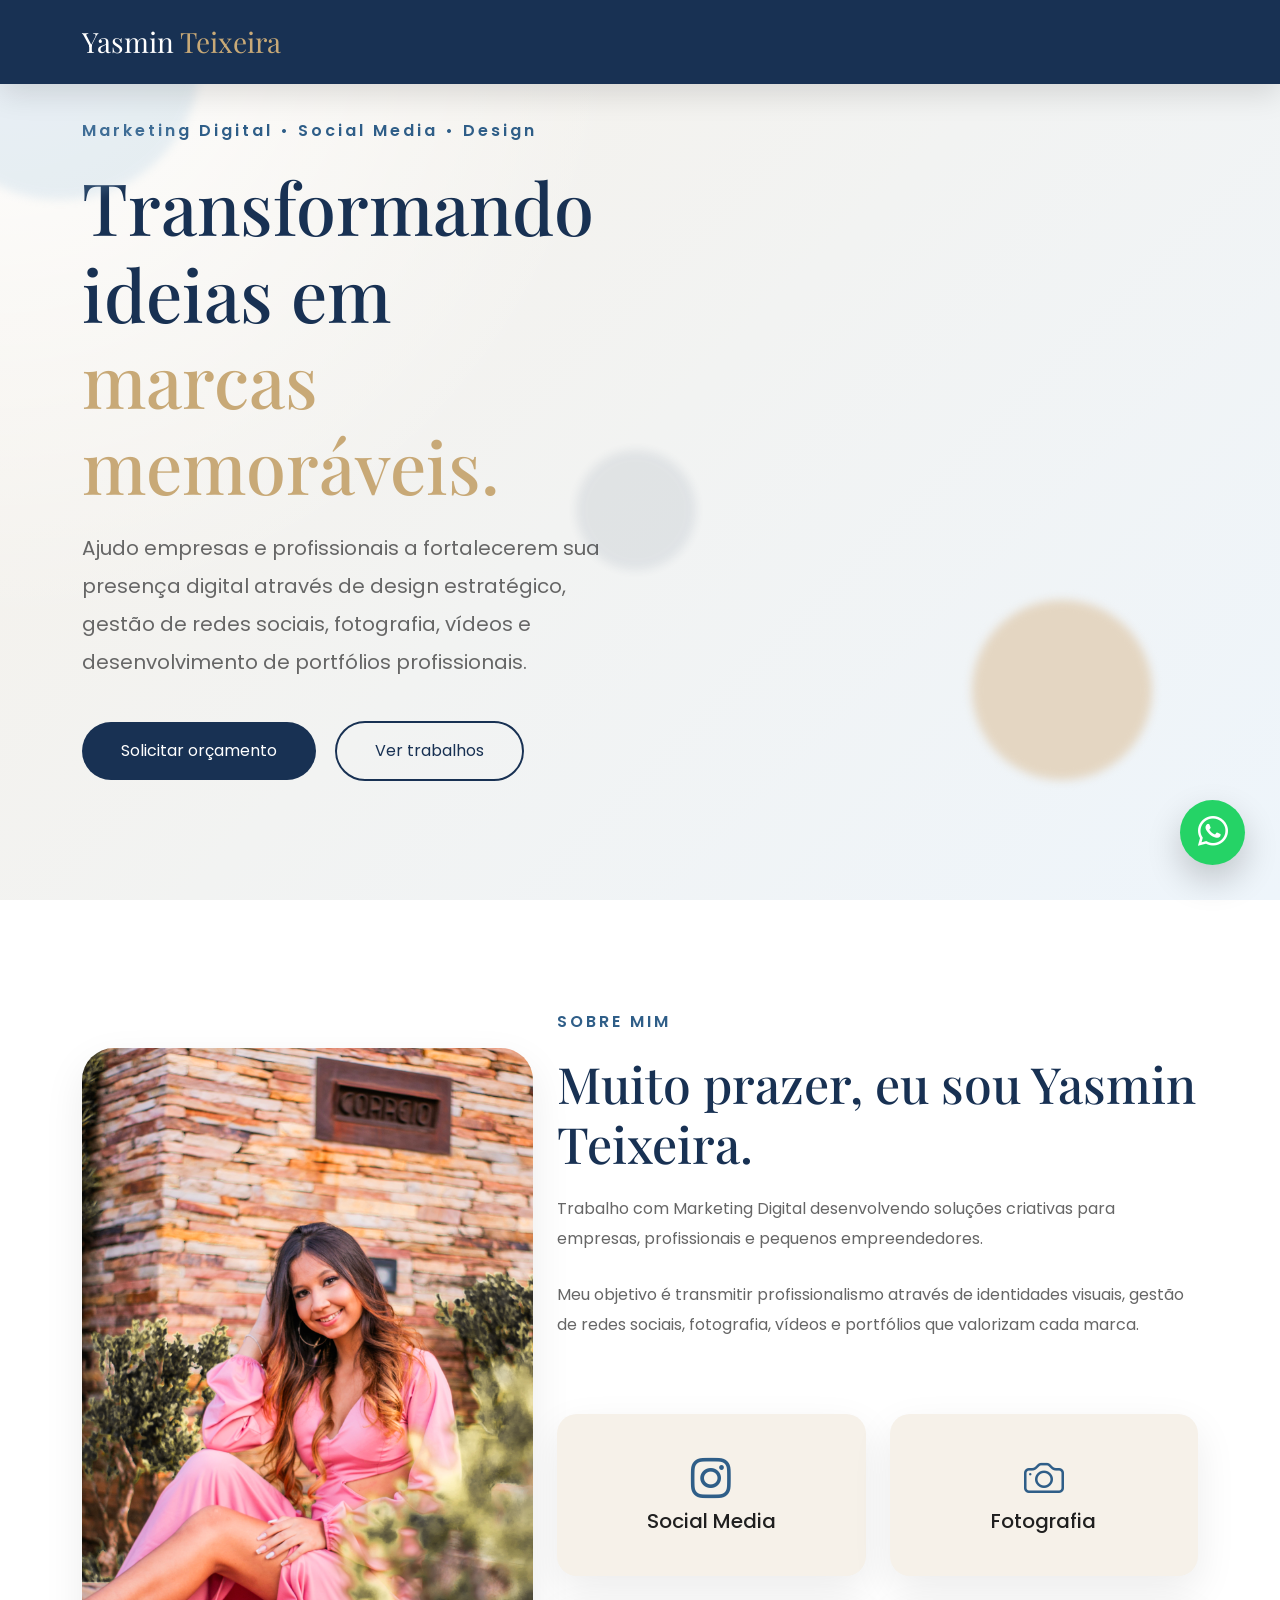
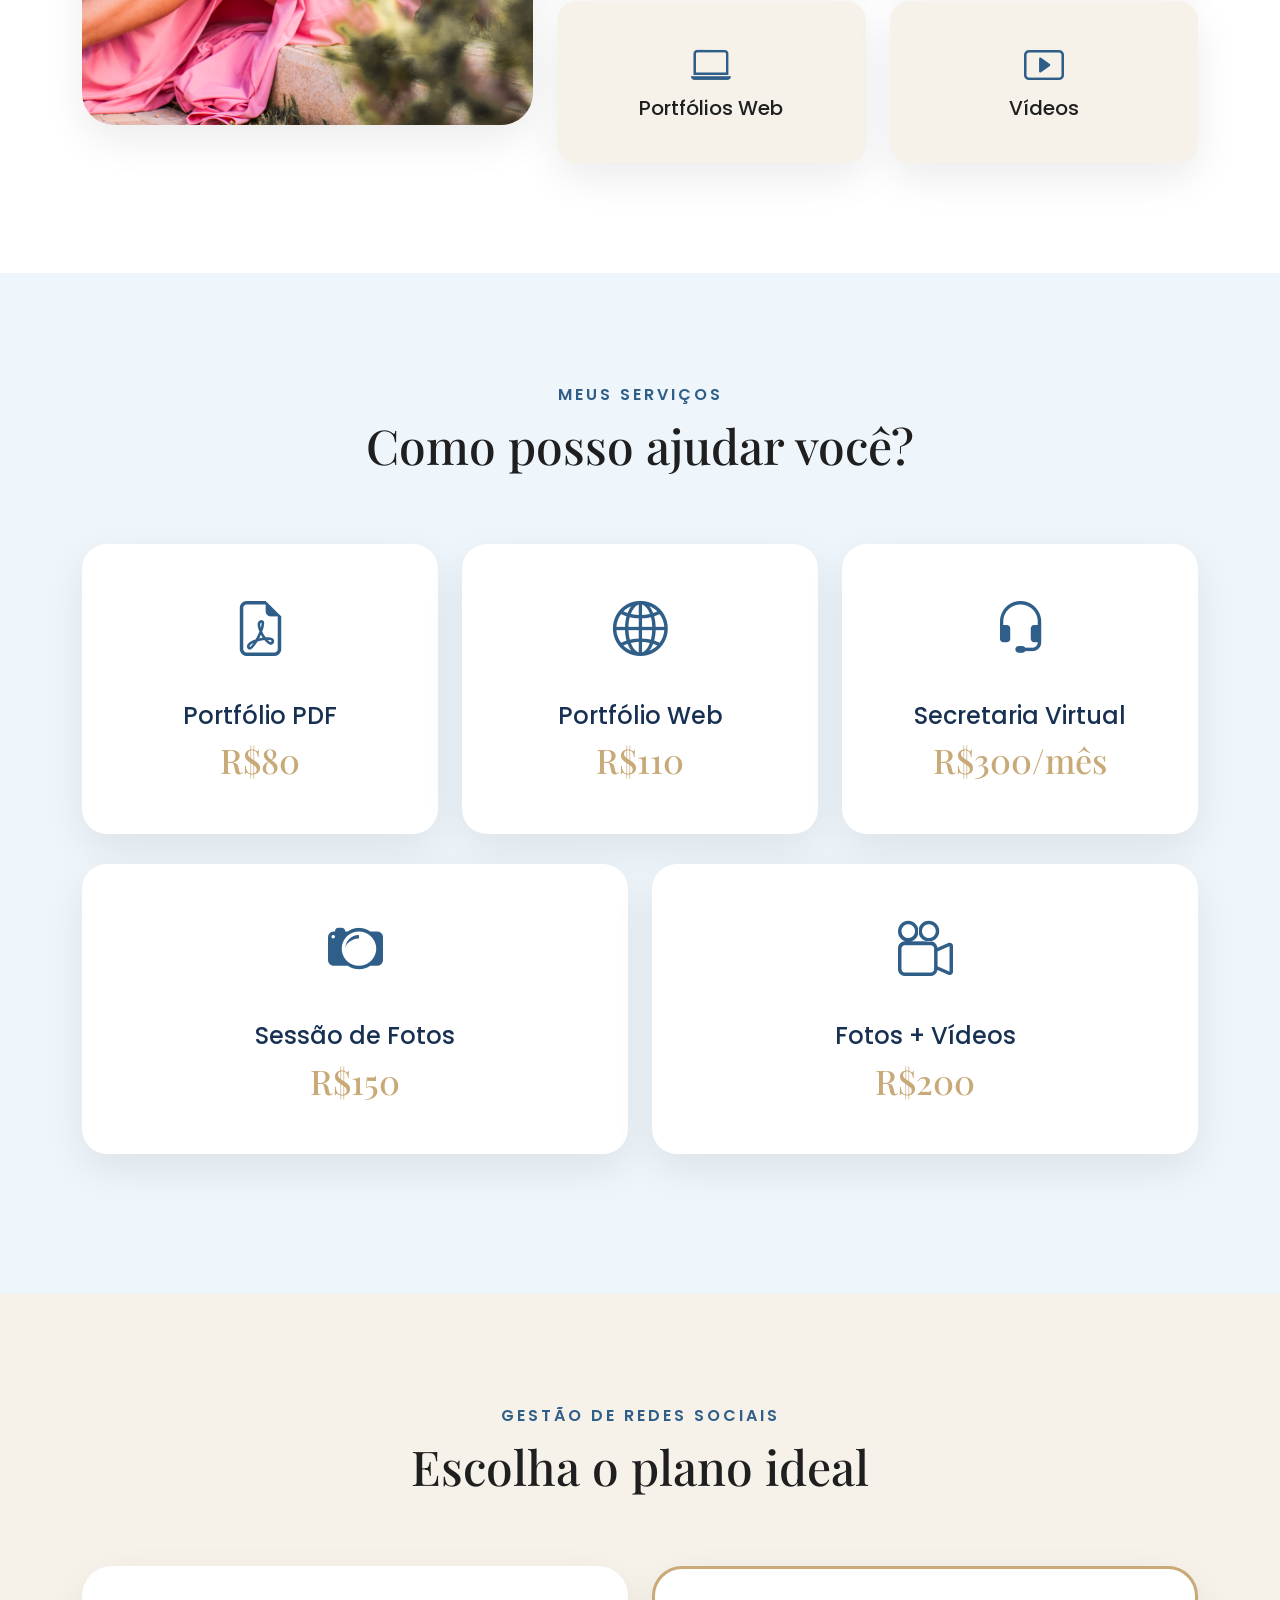
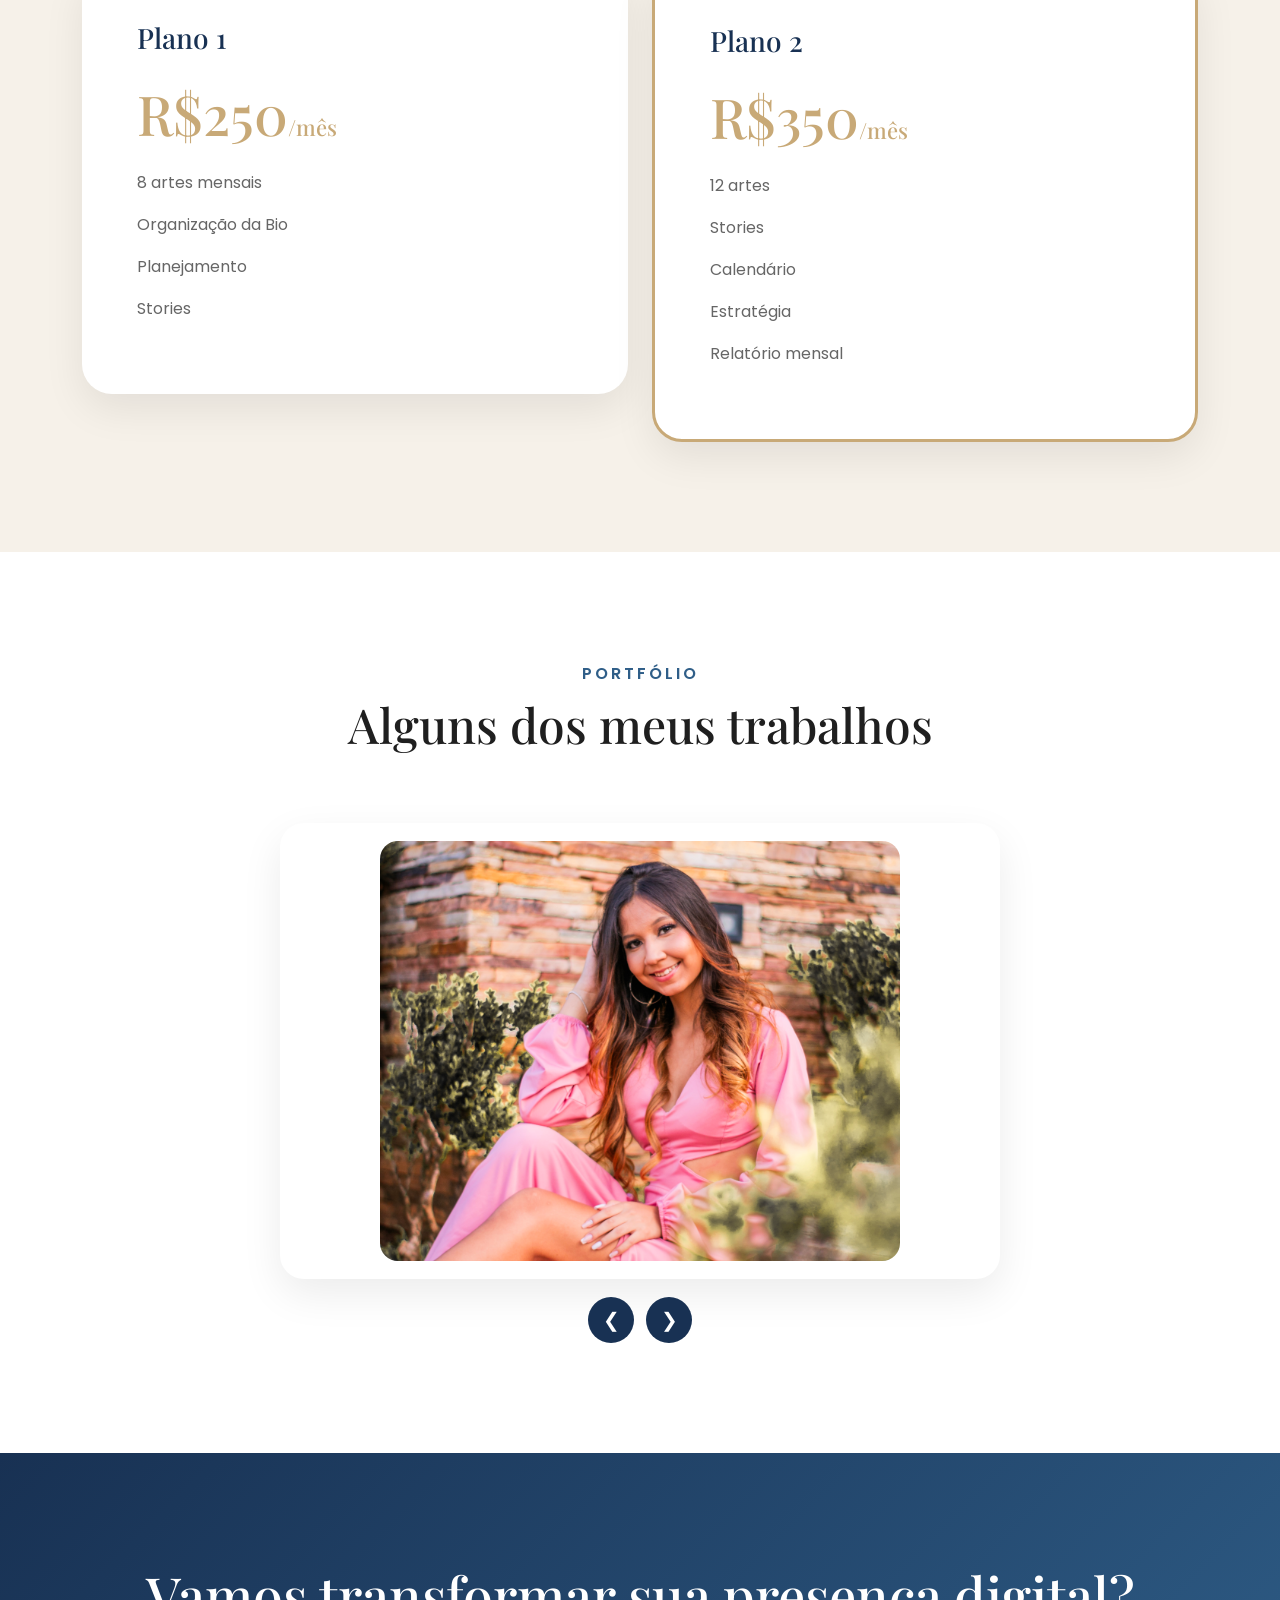
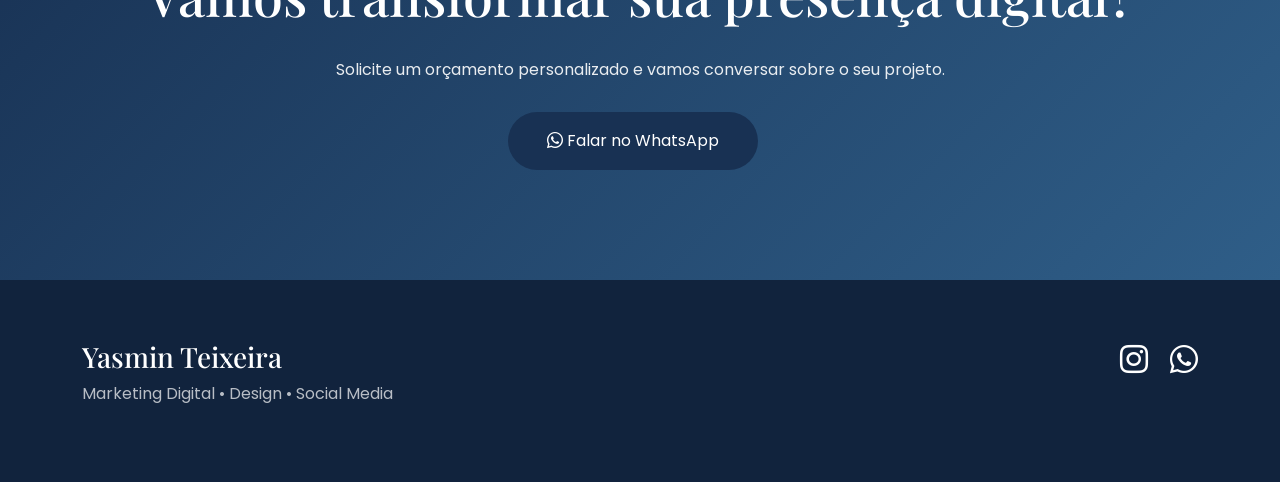
<file: index.html>
<!DOCTYPE html>
<html lang="pt-br">

<head>
    <meta charset="UTF-8">
    <meta name="viewport" content="width=device-width, initial-scale=1.0">

    <title>Yasmin Teixeira | Marketing Digital</title>

    <!-- Bootstrap -->
    <link href="https://cdn.jsdelivr.net/npm/bootstrap@5.3.7/dist/css/bootstrap.min.css" rel="stylesheet">

    <!-- Bootstrap Icons -->
    <link rel="stylesheet" href="https://cdn.jsdelivr.net/npm/bootstrap-icons@1.11.3/font/bootstrap-icons.min.css">

    <!-- Google Fonts -->
    <link
        href="https://fonts.googleapis.com/css2?family=Playfair+Display:wght@500;700&family=Poppins:wght@300;400;500;600&family=Great+Vibes&display=swap"
        rel="stylesheet">

    <link rel="stylesheet" href="style.css">
</head>

<body>
    <div id="barra-scroll"></div>

    <a href="https://wa.me/5531997234448?text=Ol%C3%A1,%20vim%20do%20instagram.%20Estou%20interessada%20nos%20seus%20servi%C3%A7os,%20me%20explique%20melhor%20sobre?"
        class="whatsapp" target="_blank">

        <i class="bi bi-whatsapp"></i>

    </a>


    <!-- NAVBAR -->
    <nav class="navbar navbar-expand-lg fixed-top navbar-custom">
        <div class="container">
            <a class="navbar-brand logo" href="#home">Yasmin <span>Teixeira</span></a>
            <button class="navbar-toggler" type="button" data-bs-toggle="offcanvas" data-bs-target="#offcanvasNavbar"
                aria-controls="offcanvasNavbar" aria-label="Toggle navigation">
                <i class="bi bi-list"></i>
            </button>
        </div>
    </nav>

    <div class="offcanvas offcanvas-end" tabindex="-1" id="offcanvasNavbar" aria-labelledby="offcanvasNavbarLabel"
        data-bs-backdrop="false">
        <div class="offcanvas-header">
            <h5 class="offcanvas-title" id="offcanvasNavbarLabel">Menu</h5>
            <button type="button" class="btn-close" data-bs-dismiss="offcanvas" aria-label="Close"></button>
        </div>
        <div class="offcanvas-body">
            <ul class="navbar-nav">
                <li class="nav-item">
                    <a class="nav-link" href="#home">Início</a>
                </li>
                <li class="nav-item">
                    <a class="nav-link" href="#sobre">Sobre</a>
                </li>
                <li class="nav-item">
                    <a class="nav-link" href="#servicos">Serviços</a>
                </li>
                <li class="nav-item">
                    <a class="nav-link" href="#planos">Planos</a>
                </li>
                <li class="nav-item">
                    <a class="nav-link" href="#portfolio">Portfólio</a>
                </li>
                <li class="nav-item">
                    <a class="nav-link" href="#contato">Contato</a>
                </li>
            </ul>
        </div>
    </div>



    <!-- HERO -->

    <section id="home">
        <div class="circulo c1"></div>

        <div class="circulo c2"></div>

        <div class="circulo c3"></div>

        <div class="container">

            <div class="row align-items-center">

                <div class="col-lg-6">

                    <span class="subtitulo">
                        Marketing Digital • Social Media • Design
                    </span>

                    <h1>
                        Transformando ideias em
                        <span>marcas memoráveis.</span>
                    </h1>

                    <p>

                        Ajudo empresas e profissionais a fortalecerem sua presença
                        digital através de design estratégico, gestão de redes sociais,
                        fotografia, vídeos e desenvolvimento de portfólios profissionais.

                    </p>

                    <a href="#contato" class="btn btn-principal">
                        Solicitar orçamento
                    </a>

                    <a href="#portfolio" class="btn btn-secundario">
                        Ver trabalhos
                    </a>

                </div>



            </div>

        </div>

    </section>

    <!-- SOBRE -->

    <section id="sobre">

        <div class="container">

            <div class="row align-items-center">

                <div class="col-lg-5 d-none d-lg-block">

                    <img src="img/IMG_3984.jpg" class="img-fluid rounded-5">

                </div>

                <div class="col-lg-7">

                    <span class="titulo-section">
                        Sobre Mim
                    </span>

                    <h2>
                        Muito prazer,
                        eu sou Yasmin Teixeira.
                    </h2>

                    <p>

                        Trabalho com Marketing Digital desenvolvendo soluções
                        criativas para empresas, profissionais e pequenos
                        empreendedores.

                    </p>

                    <p>

                        Meu objetivo é transmitir profissionalismo através de
                        identidades visuais, gestão de redes sociais,
                        fotografia, vídeos e portfólios que valorizam cada
                        marca.

                    </p>

                    <div class="row mt-5">

                        <div class="col-md-6">

                            <div class="card-info">

                                <i class="bi bi-instagram"></i>

                                <h5>Social Media</h5>

                            </div>

                        </div>

                        <div class="col-md-6">

                            <div class="card-info">

                                <i class="bi bi-camera"></i>

                                <h5>Fotografia</h5>

                            </div>

                        </div>

                        <div class="col-md-6">

                            <div class="card-info">

                                <i class="bi bi-laptop"></i>

                                <h5>Portfólios Web</h5>

                            </div>

                        </div>

                        <div class="col-md-6">

                            <div class="card-info">

                                <i class="bi bi-play-btn"></i>

                                <h5>Vídeos</h5>

                            </div>

                        </div>

                    </div>

                </div>

            </div>

        </div>

    </section>

    <!-- SERVIÇOS -->

    <section id="servicos">

        <div class="container">

            <div class="titulo">

                <span>Meus Serviços</span>

                <h2>Como posso ajudar você?</h2>

            </div>

            <div class="row">

                <div class="col-lg-4">

                    <div class="card-servico">

                        <i class="bi bi-file-earmark-pdf"></i>

                        <h4>Portfólio PDF</h4>

                        <h3>R$80</h3>

                    </div>

                </div>

                <div class="col-lg-4">

                    <div class="card-servico">

                        <i class="bi bi-globe2"></i>

                        <h4>Portfólio Web</h4>

                        <h3>R$110</h3>

                    </div>

                </div>

                <div class="col-lg-4">

                    <div class="card-servico">

                        <i class="bi bi-headset"></i>

                        <h4>Secretaria Virtual</h4>

                        <h3>R$300/mês</h3>

                    </div>

                </div>

                <div class="col-lg-6">

                    <div class="card-servico">

                        <i class="bi bi-camera2"></i>

                        <h4>Sessão de Fotos</h4>

                        <h3>R$150</h3>

                    </div>

                </div>

                <div class="col-lg-6">

                    <div class="card-servico">

                        <i class="bi bi-camera-reels"></i>

                        <h4>Fotos + Vídeos</h4>

                        <h3>R$200</h3>

                    </div>

                </div>

            </div>

        </div>

    </section>

    <!-- PLANOS -->

    <section id="planos">

        <div class="container">

            <div class="titulo">

                <span>Gestão de Redes Sociais</span>

                <h2>Escolha o plano ideal</h2>

            </div>

            <div class="row">

                <div class="col-lg-6">

                    <div class="plano">

                        <h3>Plano 1</h3>

                        <h1>R$250<span>/mês</span></h1>

                        <ul>

                            <li>8 artes mensais</li>
                            <li>Organização da Bio</li>
                            <li>Planejamento</li>
                            <li>Stories</li>

                        </ul>

                    </div>

                </div>

                <div class="col-lg-6">

                    <div class="plano destaque">

                        <h3>Plano 2</h3>

                        <h1>R$350<span>/mês</span></h1>

                        <ul>

                            <li>12 artes</li>
                            <li>Stories</li>
                            <li>Calendário</li>
                            <li>Estratégia</li>
                            <li>Relatório mensal</li>

                        </ul>

                    </div>

                </div>

            </div>

        </div>

    </section>

    <!-- PORTFÓLIO -->

    <section id="portfolio">

        <div class="container">

            <div class="titulo">

                <span>Portfólio</span>

                <h2>Alguns dos meus trabalhos</h2>

            </div>

            <div class="portfolio-carousel">
                <div class="portfolio-view">
                    <img id="portfolioImage" src="img/IMG_3984.jpg" alt="Trabalho do portfólio">
                </div>

                <div class="portfolio-controls">
                    <button class="portfolio-btn" onclick="mudarFoto(-1)" aria-label="Imagem anterior">&#10094;</button>
                    <button class="portfolio-btn" onclick="mudarFoto(1)" aria-label="Próxima imagem">&#10095;</button>
                </div>
            </div>

            <script>
                const fotos = [
                    'img/IMG_3984.jpg',
                    'img/AGORASIM.png',
                    'img/IMG_4141.jpg'
                ];

                let indiceAtual = 0;
                const imagem = document.getElementById('portfolioImage');

                function mudarFoto(passos) {
                    indiceAtual = (indiceAtual + passos + fotos.length) % fotos.length;
                    imagem.src = fotos[indiceAtual];
                }
            </script>

        </div>

    </section>

    <!-- CONTATO -->

    <section id="contato">

        <div class="container text-center">

            <h2>Vamos transformar sua presença digital?</h2>

            <p>

                Solicite um orçamento personalizado e vamos conversar sobre
                o seu projeto.

            </p>

            <a href="https://wa.me/5531997234448?text=Ol%C3%A1,%20vim%20do%20instagram.%20Estou%20interessada%20nos%20seus%20servi%C3%A7os,%20me%20explique%20melhor%20sobre?"
                target="_blank" class="btn btn-principal">

                <i class="bi bi-whatsapp"></i>

                Falar no WhatsApp

            </a>

        </div>

    </section>

    <!-- FOOTER -->

    <footer>

        <div class="container">

            <div class="row">

                <div class="col-lg-6">

                    <h3>Yasmin Teixeira</h3>

                    <p>
                        Marketing Digital • Design • Social Media
                    </p>

                </div>

                <div class="col-lg-6 text-lg-end">

                    <a href="https://www.instagram.com/nebullamarketing/"><i class="bi bi-instagram"></i></a>

                    <a href="https://wa.me/5531997234448?text=Ol%C3%A1,%20vim%20do%20instagram.%20Estou%20interessada%20nos%20seus%20servi%C3%A7os,%20me%20explique%20melhor%20sobre?"
                        target="_blank"><i class="bi bi-whatsapp"></i></a>



                </div>

            </div>

        </div>

    </footer>

    <script src="https://cdn.jsdelivr.net/npm/bootstrap@5.3.7/dist/js/bootstrap.bundle.min.js"></script>

</body>

</html>
</file>
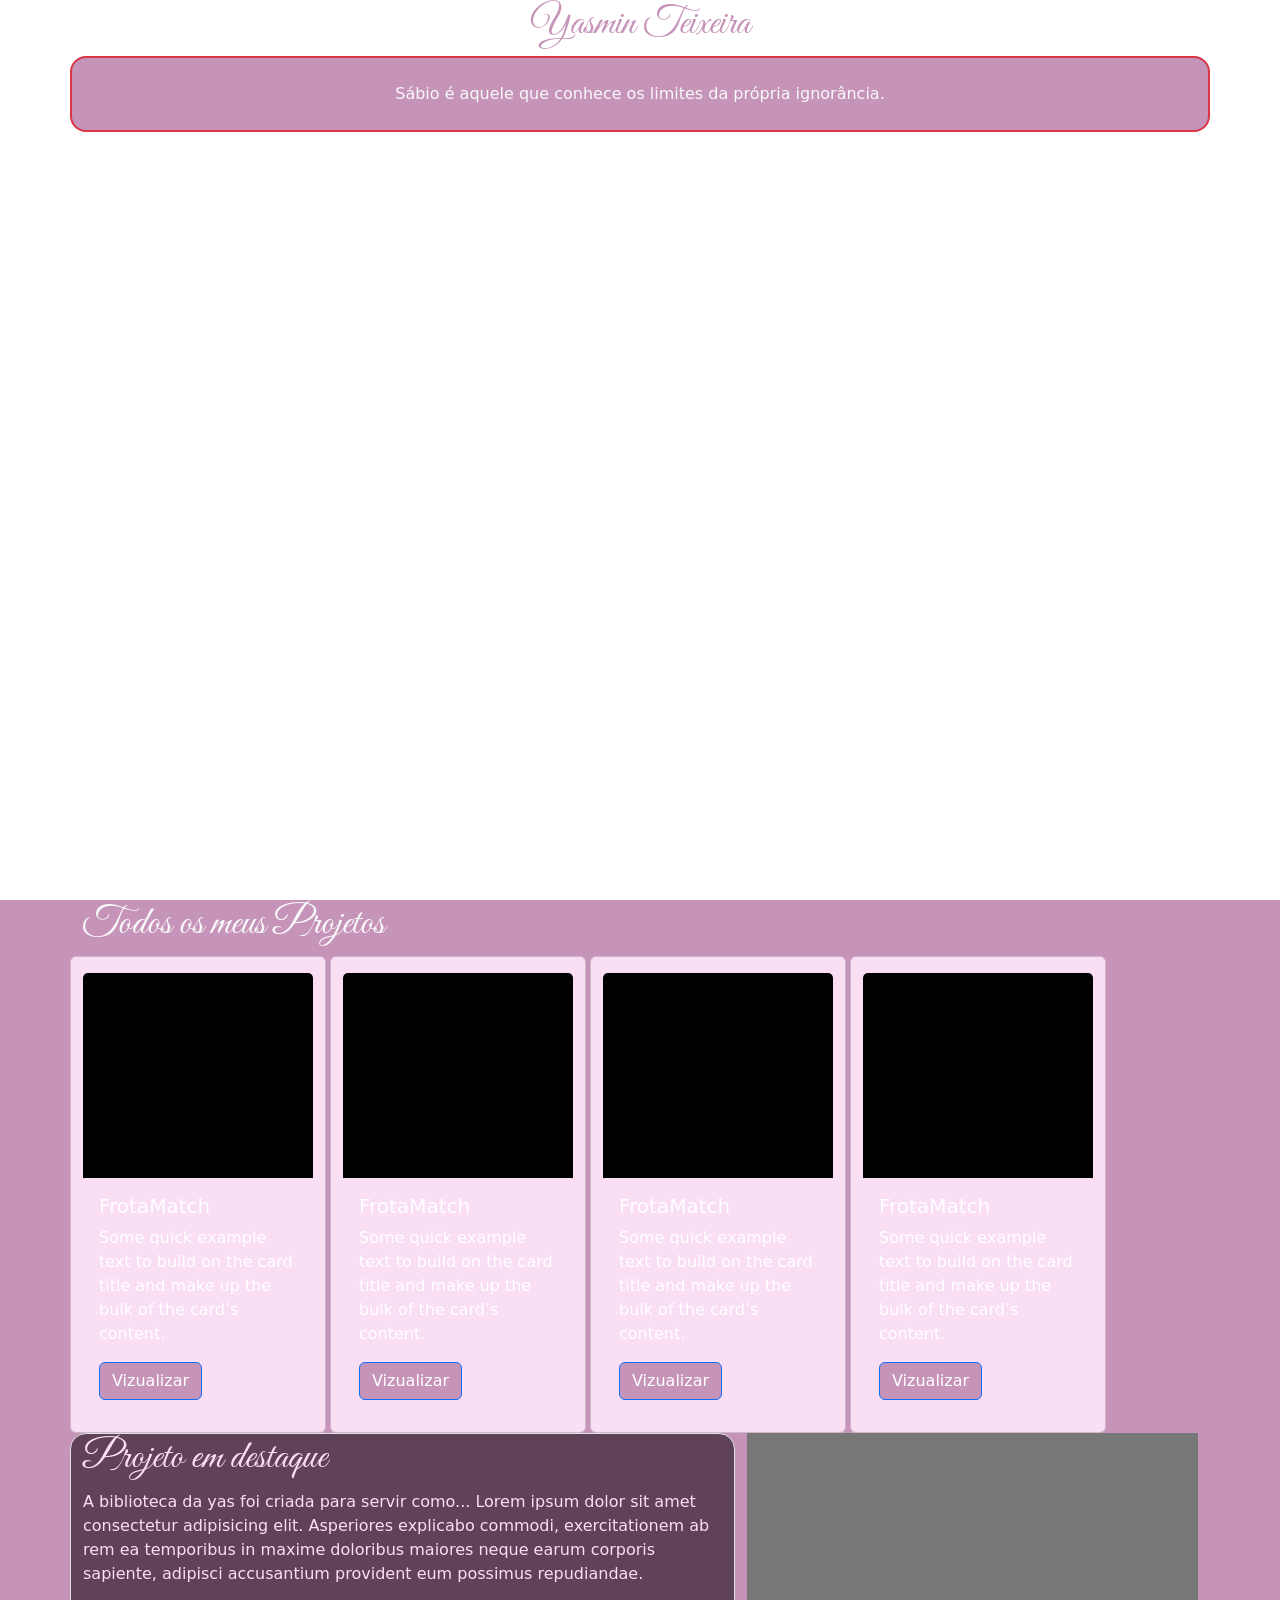
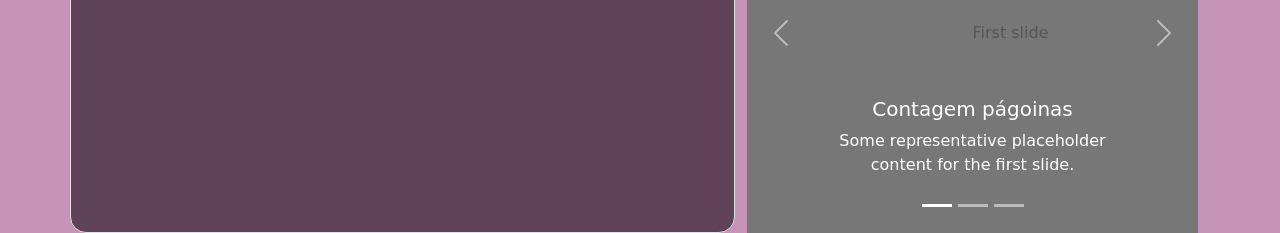
<file: meusite/index.html>
<!DOCTYPE html>
<html lang="pt-br">

<head>
    <meta charset="UTF-8">
    <meta name="viewport" content="width=device-width, initial-scale=1.0">
    <title>Portifólio da Yas</title>

    <link href="https://cdn.jsdelivr.net/npm/bootstrap@5.3.8/dist/css/bootstrap.min.css" rel="stylesheet"
        integrity="sha384-sRIl4kxILFvY47J16cr9ZwB07vP4J8+LH7qKQnuqkuIAvNWLzeN8tE5YBujZqJLB" crossorigin="anonymous">

    <script defer src="https://cdn.jsdelivr.net/npm/bootstrap@5.3.8/dist/js/bootstrap.bundle.min.js"
        integrity="sha384-FKyoEForCGlyvwx9Hj09JcYn3nv7wiPVlz7YYwJrWVcXK/BmnVDxM+D2scQbITxI"
        crossorigin="anonymous"></script>

    <link rel="preconnect" href="https://fonts.googleapis.com">
    <link rel="preconnect" href="https://fonts.gstatic.com" crossorigin>
    <link href="https://fonts.googleapis.com/css2?family=Great+Vibes&display=swap" rel="stylesheet">

    <link rel="stylesheet" href="style.css">
</head>

<body style="background-color: #c693b9;">
    <header>
    </header>
    <main>
        <section id="Inicio" class="min-vh-100" style="background-color: white;">
            <div class="container">
                <div class="row">
                    <div class="col-12 text-center " style="color: #c693b9;">
                        <h1>Yasmin Teixeira
                        </h1>
                    </div>
                    <blockquote class="col-12  text-center border border-2 border-danger text-light p-4 rounded-4"
                        style="background-color:#c693b9;">
                        Sábio é aquele que conhece os limites da própria ignorância.
                    </blockquote>
                    <div>
                    </div>
                </div>
            </div>
        </section>

        <section id="Projetos">
            <div class="container">
                <div>
                    <h1 class="text-light">Todos os meus Projetos</h1>
                </div>
                <div class="row gap-1">
                    <div class="col-12 col-md-3 card bg py-3 " style="width: 16rem; background-color: #f9def4; ">
                        <img width="60" src="img/imgcoringa.png" class="card-img-top" alt="...">
                        <div class="card-body" style="color: white; background-color: #f9def4;">
                            <h5 class="card-title">FrotaMatch</h5>
                            <p class="card-text">Some quick example text to build on the card title and make up the bulk
                                of the card’s content.</p>
                            <a href="#" class="btn btn-primary" style="background-color: #c693b9;">Vizualizar</a>
                        </div>

                    </div>
                    <div class="col-12 col-md-3 card bg py-3 " style="width: 16rem; background-color: #f9def4; ">
                        <img width="60" src="img/imgcoringa.png" class="card-img-top" alt="...">
                        <div class="card-body" style="color: white; background-color: #f9def4;">
                            <h5 class="card-title">FrotaMatch</h5>
                            <p class="card-text">Some quick example text to build on the card title and make up the bulk
                                of the card’s content.</p>
                            <a href="#" class="btn btn-primary" style="background-color: #c693b9;">Vizualizar</a>
                        </div>
                    </div>
                    <div class="col-12 col-md-3 card bg py-3 " style="width: 16rem; background-color: #f9def4; ">
                        <img width="60" src="img/imgcoringa.png" class="card-img-top" alt="...">
                        <div class="card-body" style="color: white; background-color: #f9def4;">
                            <h5 class="card-title">FrotaMatch</h5>
                            <p class="card-text">Some quick example text to build on the card title and make up the bulk
                                of the card’s content.</p>
                            <a href="#" class="btn btn-primary" style="background-color: #c693b9;">Vizualizar</a>
                        </div>
                    </div>
                    <div class="col-12 col-md-3 card bg py-3 " style="width: 16rem; background-color: #f9def4; ">
                        <img width="60" src="img/imgcoringa.png" class="card-img-top" alt="...">
                        <div class="card-body" style="color: white; background-color: #f9def4;">
                            <h5 class="card-title">FrotaMatch</h5>
                            <p class="card-text">Some quick example text to build on the card title and make up the bulk
                                of the card’s content.</p>
                            <a href="#" class="btn btn-primary" style="background-color: #c693b9;">Vizualizar</a>
                        </div>
                    </div>

                </div>

            </div>

        </section>

        <section id="MeuMelhor">
            <div class="container">
                <div class="row">
                    <div class="col-12 col-md-7 border border rounded-4" style="background-color: #5f4258;">
                        <h1 style="color: #f9def4;">Projeto em destaque</h1>
                        <p style="color: #f9def4;">A biblioteca da yas foi criada para servir como... Lorem ipsum dolor sit amet consectetur adipisicing elit. Asperiores explicabo commodi, exercitationem ab rem ea temporibus in maxime doloribus maiores neque earum corporis sapiente, adipisci accusantium provident eum possimus repudiandae.</p>

                    </div>
                    <div class="col-12 col-md-5">
                        <div id="carouselExampleCaptions" class="carousel slide">
                            <div class="carousel-indicators">
                                <button type="button" data-bs-target="#carouselExampleCaptions" data-bs-slide-to="0"
                                    class="active" aria-current="true" aria-label="Slide 1"></button>
                                <button type="button" data-bs-target="#carouselExampleCaptions" data-bs-slide-to="1"
                                    aria-label="Slide 2"></button>
                                <button type="button" data-bs-target="#carouselExampleCaptions" data-bs-slide-to="2"
                                    aria-label="Slide 3"></button>
                            </div>
                            <div class="carousel-inner">
                                <div class="carousel-item active">
                                    <svg aria-label="Placeholder: First slide"
                                        class="bd-placeholder-img bd-placeholder-img-lg d-block w-100" height="400"
                                        preserveAspectRatio="xMidYMid slice" role="img" width="800"
                                        xmlns="http://www.w3.org/2000/svg">
                                        <title>Placeholder</title>
                                        <rect width="100%" height="100%" fill="#777"></rect><text x="50%" y="50%"
                                            fill="#555" dy=".3em">First slide</text>
                                    </svg>
                                    <div class="carousel-caption d-none d-md-block">
                                        <h5>Contagem págoinas</h5>
                                        <p>Some representative placeholder content for the first slide.</p>
                                    </div>
                                </div>
                                <div class="carousel-item">
                                    <svg aria-label="Placeholder: Second slide"
                                        class="bd-placeholder-img bd-placeholder-img-lg d-block w-100" height="400"
                                        preserveAspectRatio="xMidYMid slice" role="img" width="800"
                                        xmlns="http://www.w3.org/2000/svg">
                                        <title>Placeholder</title>
                                        <rect width="100%" height="100%" fill="#666"></rect><text x="50%" y="50%"
                                            fill="#444" dy=".3em">Second slide</text>
                                    </svg>
                                    <div class="carousel-caption d-none d-md-block">
                                        <h5>Second slide label</h5>
                                        <p>Some representative placeholder content for the second slide.</p>
                                    </div>
                                </div>
                                <div class="carousel-item">
                                    <svg aria-label="Placeholder: Third slide"
                                        class="bd-placeholder-img bd-placeholder-img-lg d-block w-100" height="400"
                                        preserveAspectRatio="xMidYMid slice" role="img" width="800"
                                        xmlns="http://www.w3.org/2000/svg">
                                        <title>Placeholder</title>
                                        <rect width="100%" height="100%" fill="#555"></rect><text x="50%" y="50%"
                                            fill="#333" dy=".3em">Third slide</text>
                                    </svg>
                                    <div class="carousel-caption d-none d-md-block">
                                        <h5>Third slide label</h5>
                                        <p>Some representative placeholder content for the third slide.</p>
                                    </div>
                                </div>
                            </div>
                            <button class="carousel-control-prev" type="button"
                                data-bs-target="#carouselExampleCaptions" data-bs-slide="prev">
                                <span class="carousel-control-prev-icon" aria-hidden="true"></span>
                                <span class="visually-hidden">Previous</span>
                            </button>
                            <button class="carousel-control-next" type="button"
                                data-bs-target="#carouselExampleCaptions" data-bs-slide="next">
                                <span class="carousel-control-next-icon" aria-hidden="true"></span>
                                <span class="visually-hidden">Next</span>
                            </button>
                        </div>

                    </div>
                </div>
            </div>
        </section>

    </main>
</body>

</html>
</file>
<file: style.css>
/*=============================
        GOOGLE FONTS
=============================*/

:root{

    --azul:#183153;
    --azul2:#2F5E88;
    --azul3:#87B5D6;

    --bege:#F6F1E9;
    --bege2:#E4D6C2;
    --dourado:#C8A977;

    --cinza:#666;
    --preto:#1F1F1F;
    --branco:#fff;

    --sombra:0 15px 40px rgba(0,0,0,.08);

}

*{
    margin:0;
    padding:0;
    box-sizing:border-box;
    scroll-behavior:smooth;
}

body{

    font-family:'Poppins',sans-serif;
    color:var(--preto);
    background:var(--bege);
    overflow-x:hidden;

}

section{

    padding:110px 0;

}

h1,h2,h3{

    font-family:'Playfair Display',serif;

}

a{

    text-decoration:none;

}

img{

    width:100%;

}

.titulo{

    text-align:center;
    margin-bottom:70px;

}

.titulo span{

    color:var(--azul2);
    font-weight:600;
    text-transform:uppercase;
    letter-spacing:3px;

}

.titulo h2{

    font-size:48px;
    margin-top:10px;

}

/*=============================
        NAVBAR
=============================*/

.navbar-custom{
    background:var(--azul);
    backdrop-filter:blur(18px);
    transition:.4s;
    padding:16px 0;
    box-shadow:0 10px 30px rgba(0,0,0,.12);
}

.logo{
    font-size:28px;
    font-family:'Playfair Display',serif;
    color:var(--branco);
}

.logo span{
    color:var(--dourado);
}

.nav-link{
    color:rgba(255,255,255,.9);
    margin-left:26px;
    font-weight:500;
    transition:.3s;
}

.nav-link:hover,
.nav-link:focus{
    color:var(--dourado);
}

.navbar-toggler{
    border:none;
}

.navbar-toggler i{
    font-size:28px;
    color:var(--branco);
}

.offcanvas{
    background:var(--azul);
    color:var(--branco);
    width:280px;
    transform:translateX(100%);
    transition:transform .35s ease;
}

.offcanvas.show{
    transform:translateX(0);
}

.offcanvas:not(.show){
    visibility:hidden;
}

.offcanvas .nav-link,
.offcanvas .offcanvas-title,
.offcanvas .btn-close{
    color:var(--branco);
}

.offcanvas .btn-close{
    filter:invert(1);
}

.offcanvas .nav-link{
    padding:12px 0;
    margin-left:0;
    font-size:1rem;
}

.offcanvas .nav-link:hover,
.offcanvas .nav-link:focus{
    color:var(--dourado);
}

/*=============================
        HERO
=============================*/

#home{

    min-height:100vh;
    display:flex;
    align-items:center;

    background:

    radial-gradient(circle at top left,#ffffff 0%,transparent 40%),

    linear-gradient(135deg,#F6F1E9,#EEF5FB);

}

.subtitulo{

    color:var(--azul2);

    letter-spacing:3px;

    font-weight:600;

}

#home h1{

    font-size:72px;

    margin:20px 0;

    color:var(--azul);

}

#home h1 span{

    color:var(--dourado);

}

#home p{

    font-size:20px;

    color:var(--cinza);

    line-height:1.9;

    margin-bottom:40px;

}

.btn-principal{

    background:var(--azul);

    color:white;

    padding:16px 38px;

    border-radius:50px;

    margin-right:15px;

    transition:.4s;

}

.btn-principal:hover{

    background:var(--dourado);

    color:white;

    transform:translateY(-4px);

}

.btn-secundario{

    border:2px solid var(--azul);

    color:var(--azul);

    padding:16px 38px;

    border-radius:50px;

    transition:.4s;

}

.btn-secundario:hover{

    background:var(--azul);

    color:white;

}

/*=============================
        SOBRE
=============================*/

#sobre{

    background:white;

}

#sobre img{

    border-radius:25px;

    box-shadow:var(--sombra);

}

.titulo-section{

    color:var(--azul2);

    text-transform:uppercase;

    letter-spacing:3px;

    font-weight:600;

}

#sobre h2{

    font-size:50px;

    margin:20px 0;

    color:var(--azul);

}

#sobre p{

    color:var(--cinza);

    line-height:1.9;

    margin-bottom:25px;

}

.card-info{

    background:var(--bege);

    border-radius:20px;

    padding:35px;

    text-align:center;

    margin-top:25px;

    transition:.4s;

    box-shadow:var(--sombra);

}

.card-info:hover{

    transform:translateY(-8px);

}

.card-info i{

    font-size:40px;

    color:var(--azul2);

    margin-bottom:20px;

}

/*=============================
        SERVIÇOS
=============================*/

#servicos{

    background:#EEF5FB;

}

.card-servico{

    background:white;

    padding:45px;

    border-radius:25px;

    text-align:center;

    margin-bottom:30px;

    box-shadow:var(--sombra);

    transition:.4s;

}

.card-servico:hover{

    transform:translateY(-12px);

}

.card-servico i{

    font-size:55px;

    color:var(--azul2);

}

.card-servico h4{

    margin:30px 0 10px;

    color:var(--azul);

}

.card-servico h3{

    color:var(--dourado);

    font-size:34px;

}

/*=============================
        PLANOS
=============================*/

#planos{

    background:var(--bege);

}

.plano{

    background:white;

    padding:55px;

    border-radius:30px;

    box-shadow:var(--sombra);

    transition:.4s;

}

.plano:hover{

    transform:translateY(-10px);

}

.destaque{

    border:3px solid var(--dourado);

}

.plano h3{

    color:var(--azul);

}

.plano h1{

    font-size:55px;

    color:var(--dourado);

    margin:25px 0;

}

.plano span{

    font-size:22px;

}

.plano ul{

    list-style:none;

    padding:0;

}

.plano li{

    margin:18px 0;

    color:var(--cinza);

}

/*=============================
        PORTFÓLIO
=============================*/

#portfolio{

    background:white;

}

#portfolio .portfolio-carousel{
    max-width:720px;
    margin:0 auto;
    text-align:center;
}

#portfolio .portfolio-view{
    background:white;
    border-radius:24px;
    padding:18px;
    box-shadow:var(--sombra);
    display:flex;
    justify-content:center;
    align-items:center;
}

#portfolio .portfolio-view img{
    display:block;
    width:100%;
    max-width:520px;
    border-radius:18px;
    object-fit:cover;
    max-height:420px;
}

#portfolio .portfolio-controls{
    margin-top:18px;
    display:flex;
    justify-content:center;
    gap:12px;
}

#portfolio .portfolio-btn{
    border:none;
    background:var(--azul);
    color:white;
    width:46px;
    height:46px;
    border-radius:50%;
    font-size:20px;
    cursor:pointer;
    transition:.3s;
}

#portfolio .portfolio-btn:hover{
    background:var(--dourado);
    transform:translateY(-2px);
}

@media(max-width:767px){
    #portfolio .portfolio-view{
        padding:12px;
    }

    #portfolio .portfolio-view img{
        max-height:300px;
    }
}

/*=============================
        CONTATO
=============================*/

#contato{

    background:linear-gradient(135deg,#183153,#2F5E88);

    color:white;

    text-align:center;

}

#contato h2{

    font-size:54px;

}

#contato p{

    margin:30px auto;

    max-width:700px;

    opacity:.9;

}

/*=============================
        FOOTER
=============================*/

footer{

    background:#11233D;

    color:white;

    padding:60px 0;

}

footer h3{

    color:white;

}

footer p{

    opacity:.7;

}

footer a{

    color:white;

    font-size:28px;

    margin-left:18px;

    transition:.3s;

}

footer a:hover{

    color:var(--dourado);

}
/*======================
NAVBAR DESKTOP
======================*/

.navbar-desktop{

position:fixed;

right:40px;

top:50%;

transform:translateY(-50%);

display:flex;

flex-direction:column;

gap:18px;

z-index:999;

}

.navbar-desktop a{

background:white;

padding:12px 22px;

border-radius:50px;

box-shadow:0 10px 25px rgba(0,0,0,.08);

color:var(--azul);

font-weight:600;

transition:.4s;

}

.navbar-desktop a:hover{

background:var(--azul);

color:white;

transform:translateX(-8px);

}

/*======================
WHATSAPP
======================*/

.whatsapp{

position:fixed;

bottom:35px;

right:35px;

width:65px;

height:65px;

background:#25D366;

display:flex;

align-items:center;

justify-content:center;

border-radius:50%;

font-size:30px;

color:white;

box-shadow:0 15px 35px rgba(0,0,0,.2);

z-index:999;

transition:.4s;

}

.whatsapp:hover{

transform:scale(1.15);

}

/*======================
SCROLL BAR
======================*/

#barra-scroll{

position:fixed;

left:0;

top:0;

height:5px;

background:linear-gradient(to right,var(--azul),var(--dourado));

width:0;

z-index:99999;

}

/*======================
FORMAS HERO
======================*/

#home{

position:relative;

overflow:hidden;

}

.circulo{

position:absolute;

border-radius:50%;

filter:blur(5px);

}

.c1{

width:280px;

height:280px;

background:#87B5D6;

opacity:.18;

top:-80px;

left:-80px;

}

.c2{
    width:180px;
    height:180px;
    background:#E4D6C2;
    bottom:120px;
    right:10%;
}

.c3{
    width:120px;
    height:120px;
    background:#183153;
    opacity:.08;
    top:50%;
    left:45%;
}

@media (max-width:1199px){
    .c2{
        display:none;
    }
}

/*======================
ANIMAÇÕES
======================*/

.card-servico{

overflow:hidden;

}

.card-servico::before{

content:"";

position:absolute;

width:0;

height:100%;

background:#183153;

left:0;

top:0;

transition:.5s;

z-index:-1;

}

.card-servico:hover::before{

width:100%;

}

.card-servico:hover h4,

.card-servico:hover h3,

.card-servico:hover i{

color:white;

}

/*======================
IMAGENS
======================*/

#portfolio img{

cursor:pointer;

}

#portfolio img:hover{

transform:scale(1.07) rotate(1deg);

}

/*======================
RESPONSIVO
======================*/

@media(max-width:991px){

    .navbar-desktop{
        display:none;
    }

    section{
        padding:80px 0;
    }

    .container{
        padding-left:20px;
        padding-right:20px;
    }

    #home{
        min-height:auto;
        padding-top:120px;
        padding-bottom:90px;
    }

    #home h1{
        font-size:42px;
        line-height:1.15;
    }

    #home p{
        font-size:18px;
    }

    .btn-principal,
    .btn-secundario{
        display:block;
        width:100%;
        margin:0 0 12px 0;
        text-align:center;
    }

    .titulo{
        margin-bottom:50px;
    }

    .titulo h2{
        font-size:30px;
    }

    #sobre h2{
        font-size:30px;
    }

    #contato h2{
        font-size:34px;
    }

    .card-info,
    .card-servico,
    .plano,
    .depoimento{
        padding:24px;
    }

    .plano{
        margin-bottom:30px;
    }

    .plano h1{
        font-size:42px;
    }

    .whatsapp{
        width:58px;
        height:58px;
        font-size:25px;
        bottom:20px;
        right:20px;
    }

    footer{
        padding:45px 0;
        text-align:center;
    }

    footer .text-lg-end{
        text-align:center!important;
        margin-top:16px;
    }

    footer a{
        margin:0 10px;
    }

}

@media(max-width:767px){

    section{
        padding:70px 0;
    }

    .subtitulo{
        font-size:13px;
        letter-spacing:2px;
    }

    #home h1{
        font-size:32px;
    }

    #home p{
        font-size:16px;
        line-height:1.8;
    }

    .titulo h2,
    #sobre h2,
    #contato h2{
        font-size:26px;
    }

    .card-info i,
    .card-servico i{
        font-size:32px;
    }

    .card-servico h4{
        font-size:20px;
    }

    .card-servico h3{
        font-size:26px;
    }

    #portfolio img{
        margin-bottom:14px;
    }

    .c1,
    .c2,
    .c3{
        opacity:.2;
    }

}

@media(max-width:575px){

    .logo{
        font-size:24px;
    }

    #home h1{
        font-size:28px;
    }

    .btn-principal,
    .btn-secundario{
        padding:14px 24px;
    }

    .card-info,
    .card-servico,
    .plano,
    .depoimento{
        padding:20px;
    }

    .plano ul{
        padding-left:0;
    }

}
#numeros{

background:#183153;

color:white;

}

#numeros h2{

font-size:60px;

color:#C8A977;

font-weight:bold;

}

#numeros p{

letter-spacing:2px;

text-transform:uppercase;

}
#depoimentos{

background:#EEF5FB;

}

.depoimento{

background:white;

padding:50px;

border-radius:30px;

box-shadow:var(--sombra);

text-align:center;

max-width:800px;

margin:auto;

}

.depoimento p{

font-size:20px;

margin:30px 0;

font-style:italic;

}
.accordion-item{

border:none;

margin-bottom:20px;

border-radius:20px!important;

overflow:hidden;

box-shadow:var(--sombra);

}
#loader{

position:fixed;

width:100%;

height:100%;

background:white;

display:flex;

justify-content:center;

align-items:center;

z-index:999999;

}

.spinner{

width:70px;

height:70px;

border-radius:50%;

border:6px solid #ddd;

border-top:6px solid #183153;

animation:girar 1s linear infinite;

}

@keyframes girar{

100%{

transform:rotate(360deg);

}

}
.filtros{

display:flex;

justify-content:center;

gap:15px;

margin-bottom:50px;

flex-wrap:wrap;

}

.filtros button{

background:white;

border:none;

padding:15px 30px;

border-radius:50px;

transition:.4s;

box-shadow:var(--sombra);

}

.filtros button:hover{

background:#183153;

color:white;

}
</file>
<file: meusite/style.css>
h1 {
  font-family: "Great Vibes", cursive;
  font-weight: 400;
  font-style: normal;
}
</file>
